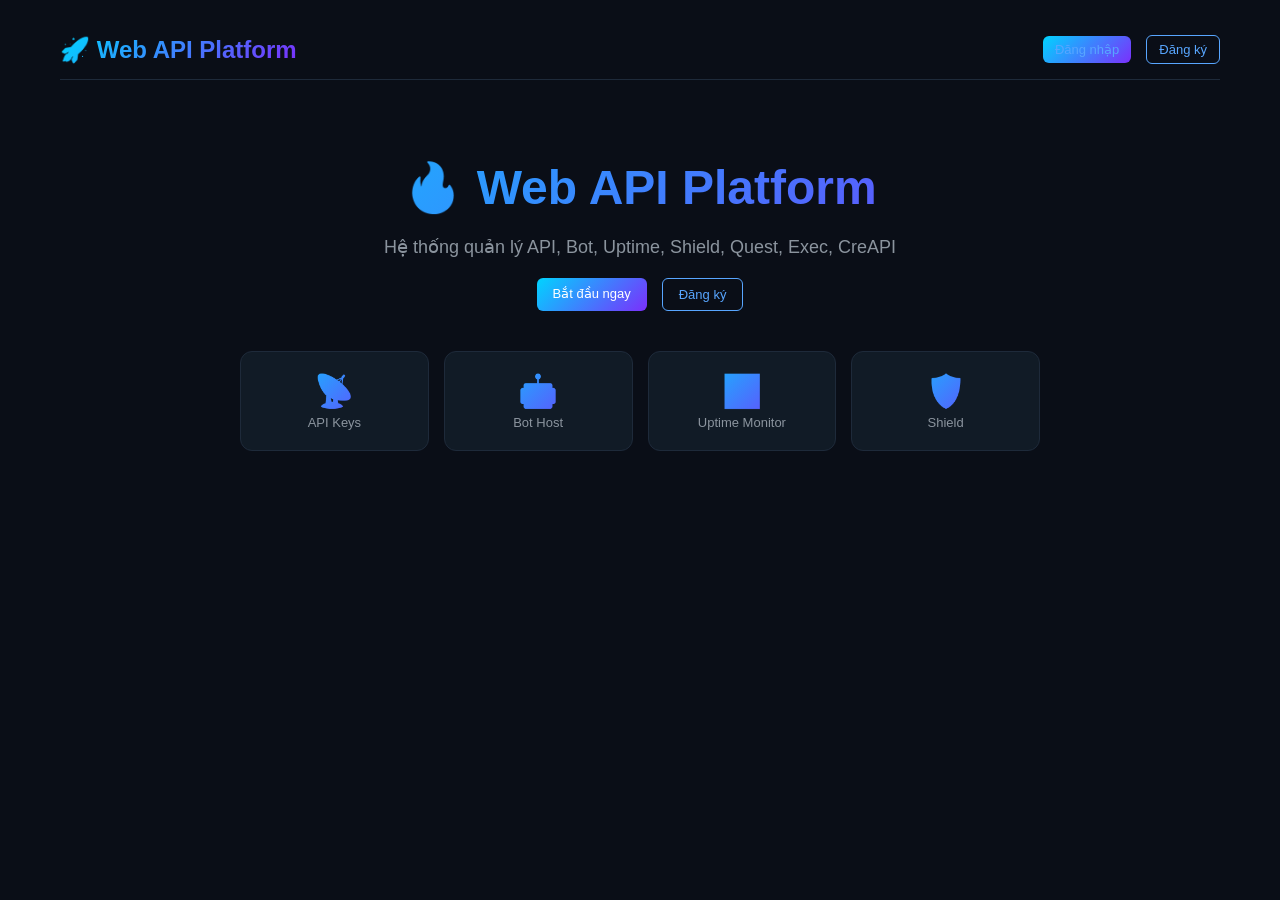
<file: templates/index.html>
<!DOCTYPE html>
<html lang="vi">
<head>
    <meta charset="UTF-8">
    <meta name="viewport" content="width=device-width, initial-scale=1.0">
    <title>Web API Platform</title>
    <link rel="stylesheet" href="/static/style.css">
</head>
<body>
    <div class="container">
        <div class="header">
            <h1>🚀 Web API Platform</h1>
            <div class="user-info">
                <a href="/login" class="btn btn-primary">Đăng nhập</a>
                <a href="/register" class="btn btn-ghost">Đăng ký</a>
            </div>
        </div>
        <div style="text-align:center;padding:60px 0;">
            <h1 style="font-size:48px;background:linear-gradient(135deg,#00d4ff,#7b2ffc);-webkit-background-clip:text;-webkit-text-fill-color:transparent;">🔥 Web API Platform</h1>
            <p style="color:#8b949e;font-size:18px;margin:20px 0;">Hệ thống quản lý API, Bot, Uptime, Shield, Quest, Exec, CreAPI</p>
            <div style="display:flex;gap:15px;justify-content:center;flex-wrap:wrap;">
                <a href="/login" class="btn btn-primary">Bắt đầu ngay</a>
                <a href="/register" class="btn btn-ghost">Đăng ký</a>
            </div>
            <div style="margin-top:40px;display:grid;grid-template-columns:repeat(auto-fit,minmax(150px,1fr));gap:15px;max-width:800px;margin-left:auto;margin-right:auto;">
                <div class="stat-card"><div class="number">📡</div><div class="label">API Keys</div></div>
                <div class="stat-card"><div class="number">🤖</div><div class="label">Bot Host</div></div>
                <div class="stat-card"><div class="number">📈</div><div class="label">Uptime Monitor</div></div>
                <div class="stat-card"><div class="number">🛡️</div><div class="label">Shield</div></div>
            </div>
        </div>
    </div>
</body>
</html>
</file>
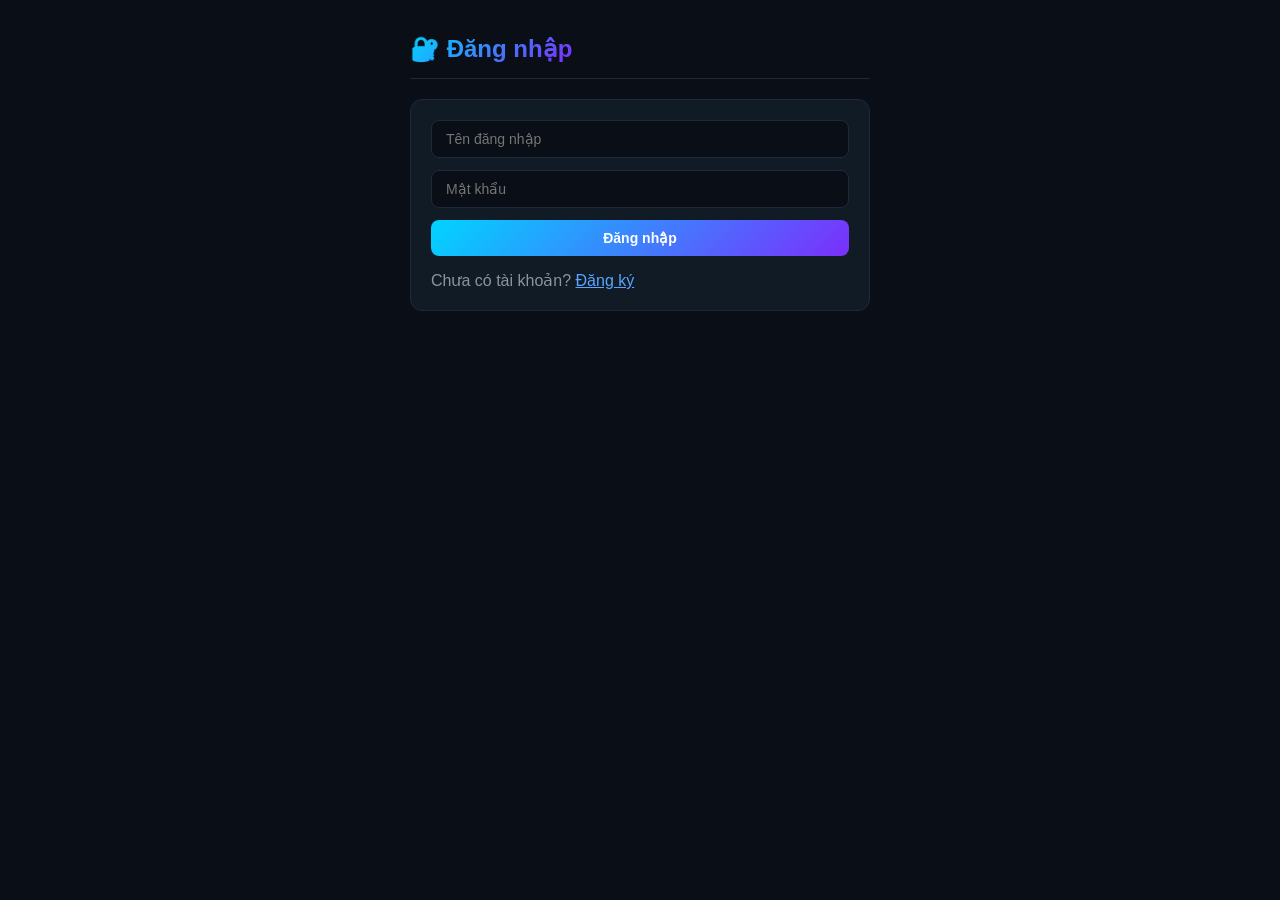
<file: templates/login.html>
<!DOCTYPE html>
<html lang="vi">
<head>
    <meta charset="UTF-8">
    <meta name="viewport" content="width=device-width, initial-scale=1.0">
    <title>Đăng nhập</title>
    <link rel="stylesheet" href="/static/style.css">
</head>
<body>
    <div class="container" style="max-width:500px;">
        <div class="header"><h1>🔐 Đăng nhập</h1></div>
        <div class="section">
            <form id="loginForm">
                <input type="text" id="username" placeholder="Tên đăng nhập" required>
                <input type="password" id="password" placeholder="Mật khẩu" required>
                <button type="submit">Đăng nhập</button>
            </form>
            <div id="message" style="margin-top:10px;color:#f85149;"></div>
            <p style="margin-top:15px;color:#8b949e;">Chưa có tài khoản? <a href="/register" style="color:#58a6ff;">Đăng ký</a></p>
        </div>
    </div>
    <script>
        document.getElementById('loginForm').onsubmit = async function(e) {
            e.preventDefault();
            const data = {
                username: document.getElementById('username').value,
                password: document.getElementById('password').value
            };
            const res = await fetch('/login', {
                method: 'POST',
                headers: {'Content-Type': 'application/json'},
                body: JSON.stringify(data)
            });
            const result = await res.json();
            if (result.success) {
                window.location.href = result.redirect;
            } else {
                document.getElementById('message').textContent = '❌ ' + result.error;
            }
        };
    </script>
</body>
</html>
</file>
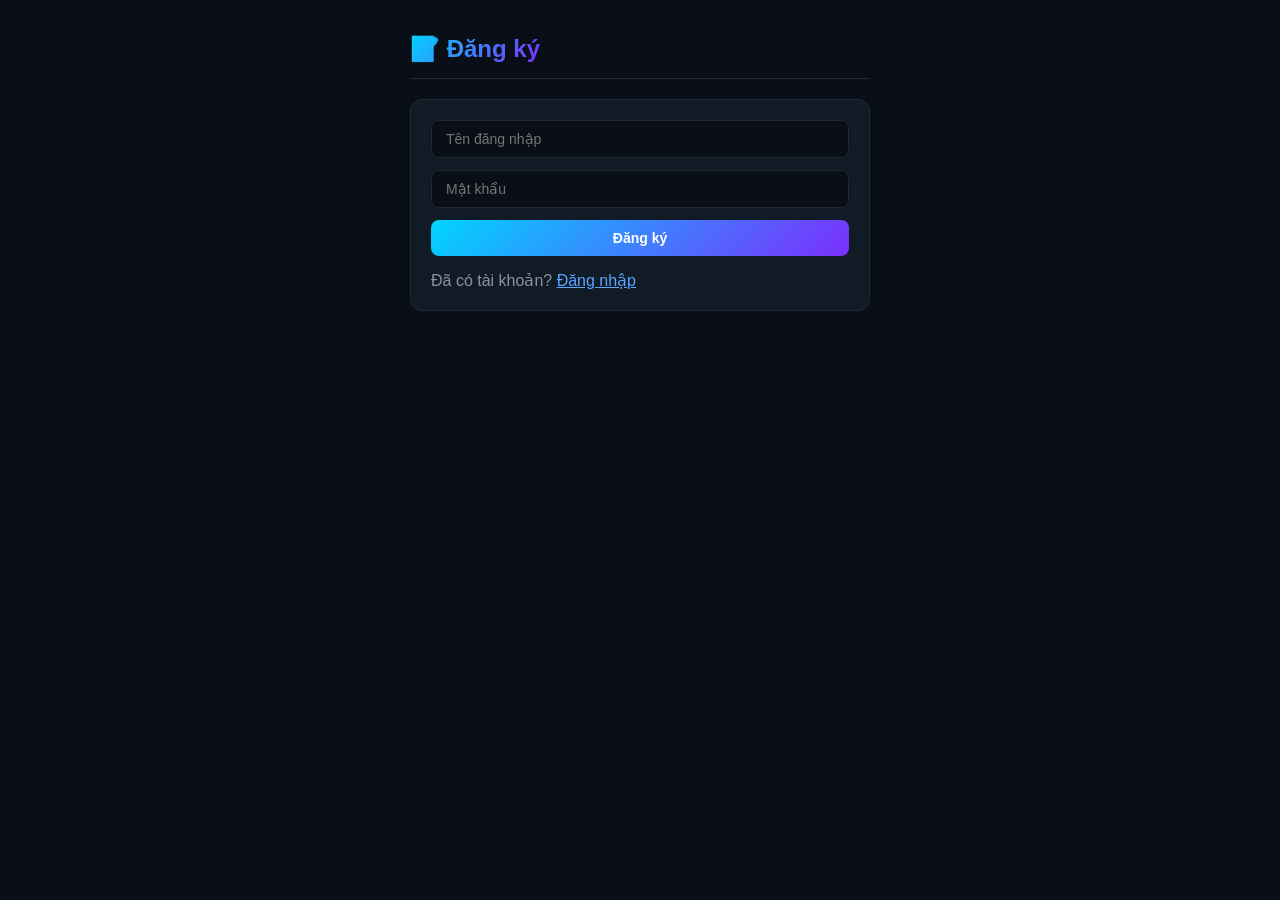
<file: templates/register.html>
<!DOCTYPE html>
<html lang="vi">
<head>
    <meta charset="UTF-8">
    <meta name="viewport" content="width=device-width, initial-scale=1.0">
    <title>Đăng ký</title>
    <link rel="stylesheet" href="/static/style.css">
</head>
<body>
    <div class="container" style="max-width:500px;">
        <div class="header"><h1>📝 Đăng ký</h1></div>
        <div class="section">
            <form id="registerForm">
                <input type="text" id="username" placeholder="Tên đăng nhập" required>
                <input type="password" id="password" placeholder="Mật khẩu" required>
                <button type="submit">Đăng ký</button>
            </form>
            <div id="message" style="margin-top:10px;color:#3fb950;"></div>
            <p style="margin-top:15px;color:#8b949e;">Đã có tài khoản? <a href="/login" style="color:#58a6ff;">Đăng nhập</a></p>
        </div>
    </div>
    <script>
        document.getElementById('registerForm').onsubmit = async function(e) {
            e.preventDefault();
            const data = {
                username: document.getElementById('username').value,
                password: document.getElementById('password').value
            };
            const res = await fetch('/register', {
                method: 'POST',
                headers: {'Content-Type': 'application/json'},
                body: JSON.stringify(data)
            });
            const result = await res.json();
            if (result.success) {
                document.getElementById('message').textContent = '✅ ' + result.message;
                setTimeout(() => window.location.href = '/login', 1500);
            } else {
                document.getElementById('message').textContent = '❌ ' + result.error;
                document.getElementById('message').style.color = '#f85149';
            }
        };
    </script>
</body>
</html>
</file>
<file: static/style.css>
* {
    margin: 0;
    padding: 0;
    box-sizing: border-box;
}

body {
    font-family: 'Segoe UI', Tahoma, Geneva, Verdana, sans-serif;
    background: #0a0e17;
    color: #e6edf3;
    min-height: 100vh;
}

.container {
    max-width: 1200px;
    margin: 0 auto;
    padding: 20px;
}

/* ===== HEADER ===== */
.header {
    display: flex;
    justify-content: space-between;
    align-items: center;
    padding: 15px 0;
    border-bottom: 1px solid #1e2a3a;
    margin-bottom: 20px;
}

.header h1 {
    font-size: 24px;
    background: linear-gradient(135deg, #00d4ff, #7b2ffc);
    -webkit-background-clip: text;
    -webkit-text-fill-color: transparent;
}

.header .user-info {
    display: flex;
    align-items: center;
    gap: 15px;
    font-size: 14px;
    color: #8b949e;
}

.header .user-info a {
    color: #58a6ff;
    text-decoration: none;
    padding: 6px 12px;
    border-radius: 6px;
    transition: all 0.3s;
}

.header .user-info a:hover {
    background: #1e2a3a;
}

/* ===== TABS ===== */
.tabs {
    display: flex;
    flex-wrap: wrap;
    gap: 5px;
    background: #111b26;
    padding: 8px 12px;
    border-radius: 12px;
    margin-bottom: 25px;
    border: 1px solid #1e2a3a;
}

.tabs a {
    color: #8b949e;
    text-decoration: none;
    padding: 8px 18px;
    border-radius: 8px;
    font-size: 14px;
    font-weight: 500;
    transition: all 0.3s;
}

.tabs a:hover {
    color: #f0f6fc;
    background: #1e2a3a;
}

.tabs a.active {
    color: #fff;
    background: linear-gradient(135deg, #00d4ff, #7b2ffc);
}

/* ===== STATS ===== */
.stats {
    display: grid;
    grid-template-columns: repeat(auto-fit, minmax(150px, 1fr));
    gap: 15px;
    margin-bottom: 25px;
}

.stat-card {
    background: #111b26;
    padding: 20px;
    border-radius: 12px;
    text-align: center;
    border: 1px solid #1e2a3a;
    transition: all 0.3s;
}

.stat-card:hover {
    border-color: #7b2ffc;
    transform: translateY(-2px);
}

.stat-card .number {
    font-size: 32px;
    font-weight: bold;
    background: linear-gradient(135deg, #00d4ff, #7b2ffc);
    -webkit-background-clip: text;
    -webkit-text-fill-color: transparent;
}

.stat-card .label {
    color: #8b949e;
    font-size: 13px;
    margin-top: 5px;
}

/* ===== CARDS / SECTIONS ===== */
.section {
    background: #111b26;
    padding: 20px;
    border-radius: 12px;
    border: 1px solid #1e2a3a;
    margin-bottom: 20px;
}

.section h2 {
    font-size: 18px;
    margin-bottom: 15px;
    color: #f0f6fc;
}

/* ===== FORM ===== */
form {
    display: flex;
    flex-direction: column;
    gap: 12px;
    max-width: 500px;
}

form input, form select, form textarea {
    padding: 10px 14px;
    border-radius: 8px;
    border: 1px solid #1e2a3a;
    background: #0a0e17;
    color: #e6edf3;
    font-size: 14px;
    transition: all 0.3s;
}

form input:focus, form select:focus, form textarea:focus {
    outline: none;
    border-color: #7b2ffc;
    box-shadow: 0 0 0 3px rgba(123, 47, 252, 0.2);
}

form button {
    padding: 10px 20px;
    border: none;
    border-radius: 8px;
    background: linear-gradient(135deg, #00d4ff, #7b2ffc);
    color: #fff;
    font-size: 14px;
    font-weight: 600;
    cursor: pointer;
    transition: all 0.3s;
}

form button:hover {
    opacity: 0.9;
    transform: scale(1.02);
}

/* ===== BUTTONS ===== */
.btn {
    display: inline-block;
    padding: 8px 16px;
    border-radius: 6px;
    border: none;
    font-size: 13px;
    font-weight: 500;
    cursor: pointer;
    transition: all 0.3s;
    text-decoration: none;
}

.btn-primary {
    background: linear-gradient(135deg, #00d4ff, #7b2ffc);
    color: #fff;
}

.btn-primary:hover {
    opacity: 0.9;
    transform: scale(1.02);
}

.btn-danger {
    background: #da3633;
    color: #fff;
}

.btn-danger:hover {
    background: #f85149;
}

.btn-ghost {
    background: transparent;
    color: #58a6ff;
    border: 1px solid #58a6ff;
}

.btn-ghost:hover {
    background: #1e2a3a;
}

/* ===== API LIST ===== */
.api-item {
    display: flex;
    justify-content: space-between;
    align-items: center;
    padding: 12px 15px;
    background: #0a0e17;
    border-radius: 8px;
    border: 1px solid #1e2a3a;
    margin-bottom: 8px;
    flex-wrap: wrap;
    gap: 10px;
}

.api-item .info {
    display: flex;
    align-items: center;
    gap: 15px;
    flex-wrap: wrap;
}

.api-item .info code {
    background: #1e2a3a;
    padding: 2px 10px;
    border-radius: 4px;
    font-size: 12px;
    color: #f0883e;
}

.api-item .info .name {
    font-weight: 500;
}

.api-item .actions {
    display: flex;
    gap: 8px;
}

/* ===== TABLE ===== */
table {
    width: 100%;
    border-collapse: collapse;
}

th, td {
    padding: 10px 12px;
    text-align: left;
    border-bottom: 1px solid #1e2a3a;
}

th {
    color: #8b949e;
    font-weight: 500;
    font-size: 13px;
}

tr:hover td {
    background: #0a0e17;
}

/* ===== MONITOR ===== */
.monitor-item {
    display: flex;
    justify-content: space-between;
    align-items: center;
    padding: 12px 15px;
    background: #0a0e17;
    border-radius: 8px;
    border: 1px solid #1e2a3a;
    margin-bottom: 8px;
}

.monitor-item .status {
    display: flex;
    align-items: center;
    gap: 8px;
}

.monitor-item .status .dot {
    width: 10px;
    height: 10px;
    border-radius: 50%;
}

.monitor-item .status .dot.up {
    background: #3fb950;
}

.monitor-item .status .dot.down {
    background: #f85149;
}

.monitor-item .status .dot.unknown {
    background: #8b949e;
}

/* ===== RESPONSIVE ===== */
@media (max-width: 768px) {
    .tabs {
        flex-direction: column;
    }
    
    .tabs a {
        text-align: center;
    }
    
    .header {
        flex-direction: column;
        gap: 10px;
        text-align: center;
    }
    
    .api-item {
        flex-direction: column;
        align-items: stretch;
    }
    
    .api-item .actions {
        justify-content: center;
    }
    
    .stats {
        grid-template-columns: repeat(2, 1fr);
    }
}

::-webkit-scrollbar {
    width: 8px;
}

::-webkit-scrollbar-track {
    background: #0a0e17;
}

::-webkit-scrollbar-thumb {
    background: #1e2a3a;
    border-radius: 4px;
}

::-webkit-scrollbar-thumb:hover {
    background: #7b2ffc;
}
</file>
